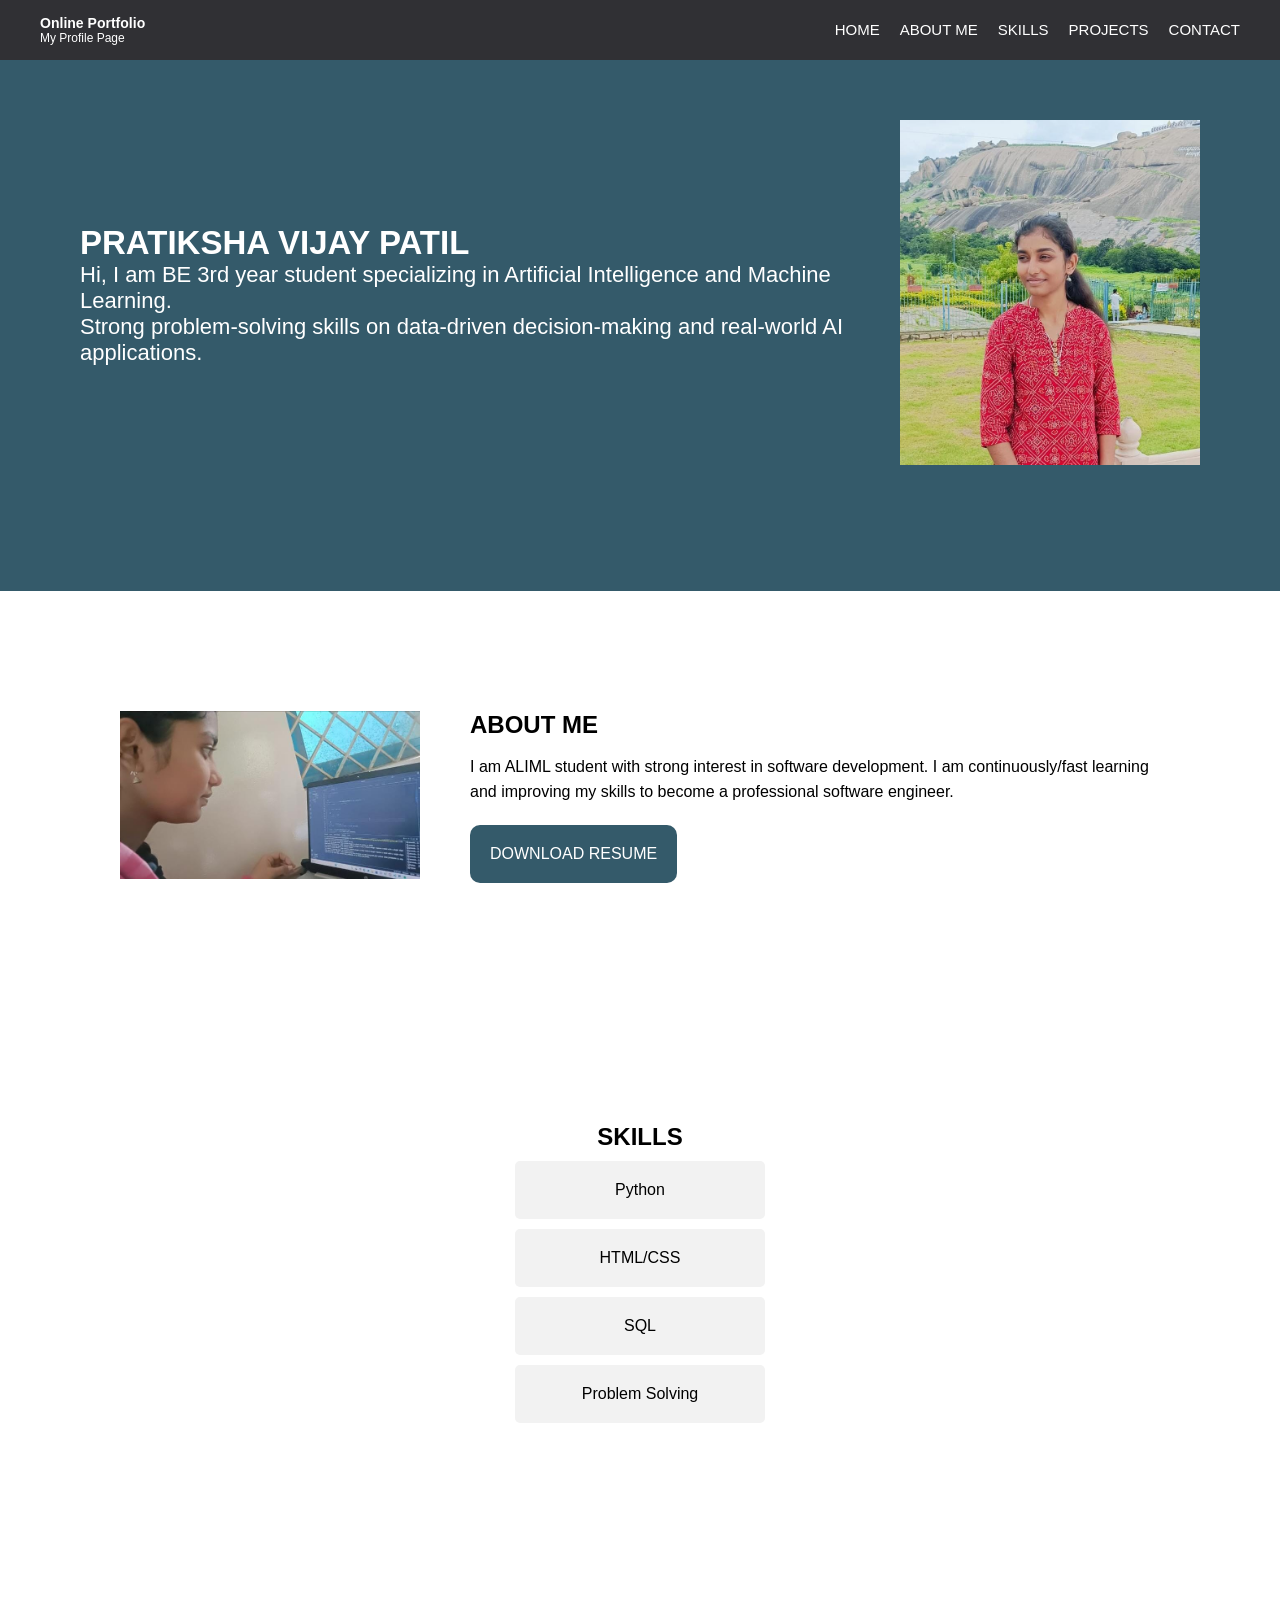
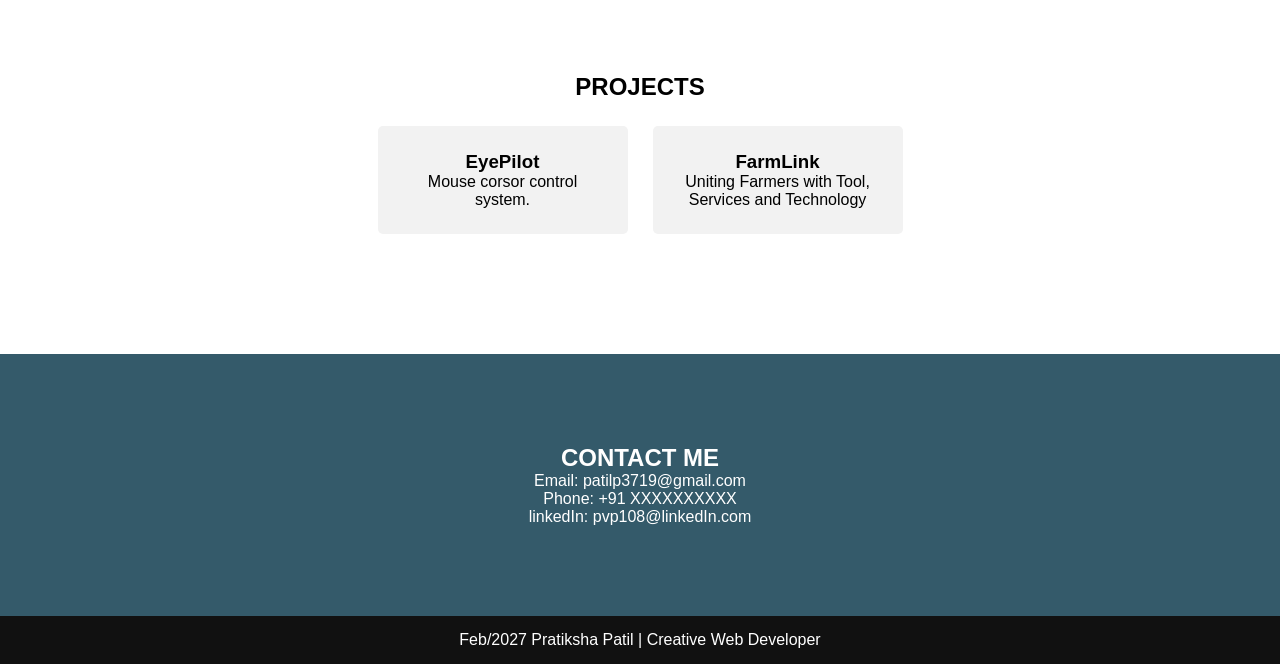
<file: index.html>
<!DOCTYPE html>
<html lang="en">
<head>
    <meta charset="UTF-8">
    <meta name="viewport" content="width=device-width, initial-scale=1.0">
    <title>My Portfolio</title>
    <link rel="stylesheet" href="style.css">
</head>
<body>
    <!-- NAVBAR -->
    <nav class="navbar">
        <div class="My_profile">
            <h3>Online Portfolio</h3>
            <p>My Profile Page</p>
        </div>
        <ul class="nav-links">
            <li><a href="#home">HOME</a></li>
            <li><a href="#about">ABOUT ME</a></li>
            <li><a href="#skills">SKILLS</a></li>
            <li><a href="#projects">PROJECTS</a></li>
            <li><a href="#contact">CONTACT</a></li>
        </ul>
    </nav>

    <!-- HOME -->
    <section class="main" id="home">
        <div class="home-text">
            <h1>PRATIKSHA VIJAY PATIL</h1>
            <p>Hi, I am BE 3rd year student specializing in Artificial Intelligence and Machine Learning.</p>
            <p>Strong problem-solving skills on data-driven decision-making and real-world AI applications.</p>
        </div>
        <div class="home-img">
            <img src="pvp4code.jpeg" alt="Profile-img">
        </div>
    </section>
    <!-- ABOUT -->
    <section class="about" id="about">
        <div class="about-img">
            <img src="pvp1code.jpeg" alt="abt. img">
        </div>
        <div class="about-text">
            <h2>ABOUT ME</h2>
            <p>I am ALIML student with strong interest in software development. I am continuously/fast learning and improving my skills to become a professional software engineer.</p>
            <a href="my resume.pdf" download class="button">DOWNLOAD RESUME</a>
        </div>
    </section>
    <!-- SKILL -->
    <section class="myskills" id="skills">
        <h2>SKILLS</h2>
        <ul>
            <li>Python</li>
            <li>HTML/CSS</li>
            <li>SQL</li>
            <li>Problem Solving</li>
        </ul>
    </section>

    <!-- PROJECTS -->
    <section class="myprojects" id="projects">
        <h2>PROJECTS</h2>
        <div class="project-blocks">
            <div class="block">
                <h3>EyePilot</h3>
                <p>Mouse corsor control system.</p>
            </div>
            <div class="block">
                <h3>FarmLink</h3>
                <p>Uniting Farmers with Tool, Services and Technology</p>
            </div>
        </div>
    </section>
    <!-- CONTACTS -->
    <section class="mycontact" id="contact">
        <h2>CONTACT ME</h2>
        <p>Email: patilp3719@gmail.com</p>
        <p>Phone: +91 XXXXXXXXXX</p>
        <p>linkedIn: pvp108@linkedIn.com</p>
    </section>
    <!-- FOOTER -->
    <footer>
        <p>Feb/2027 Pratiksha Patil | Creative Web Developer</p>
    </footer>
</body>
</html>
</file>
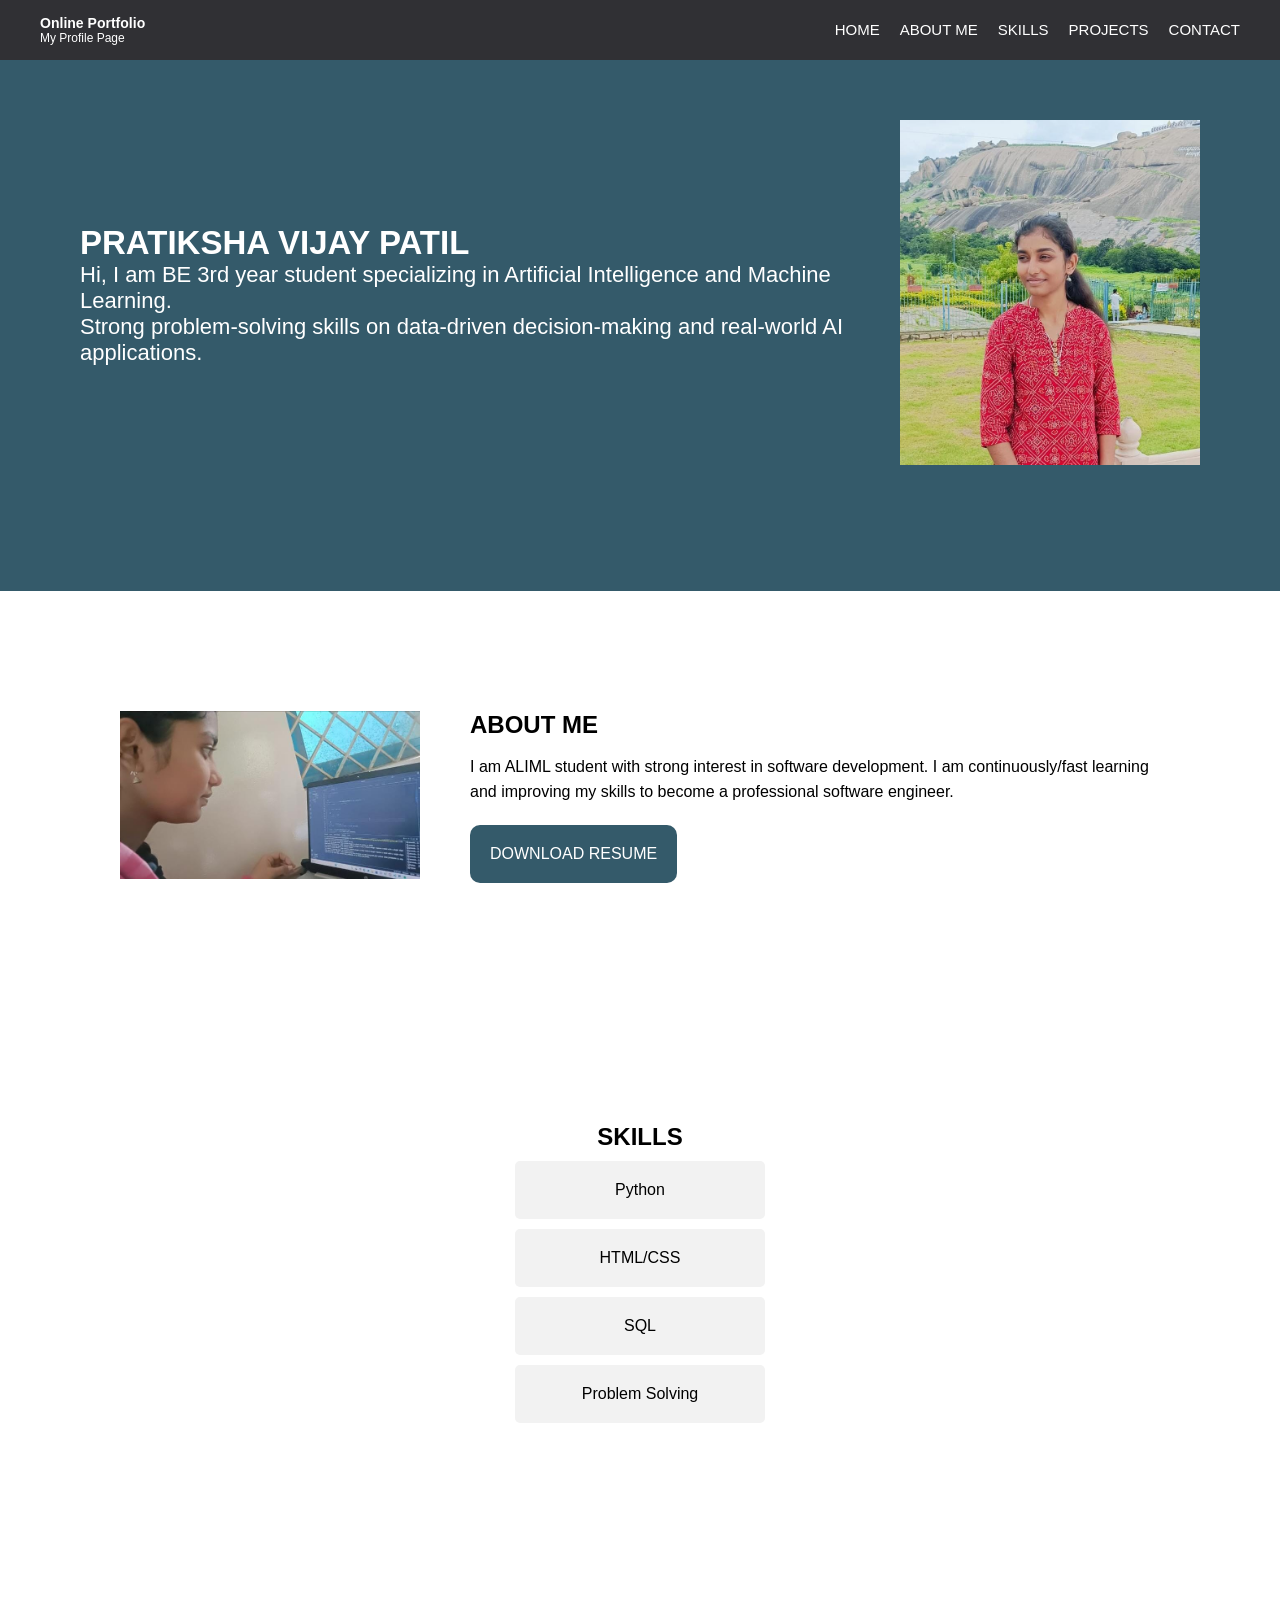
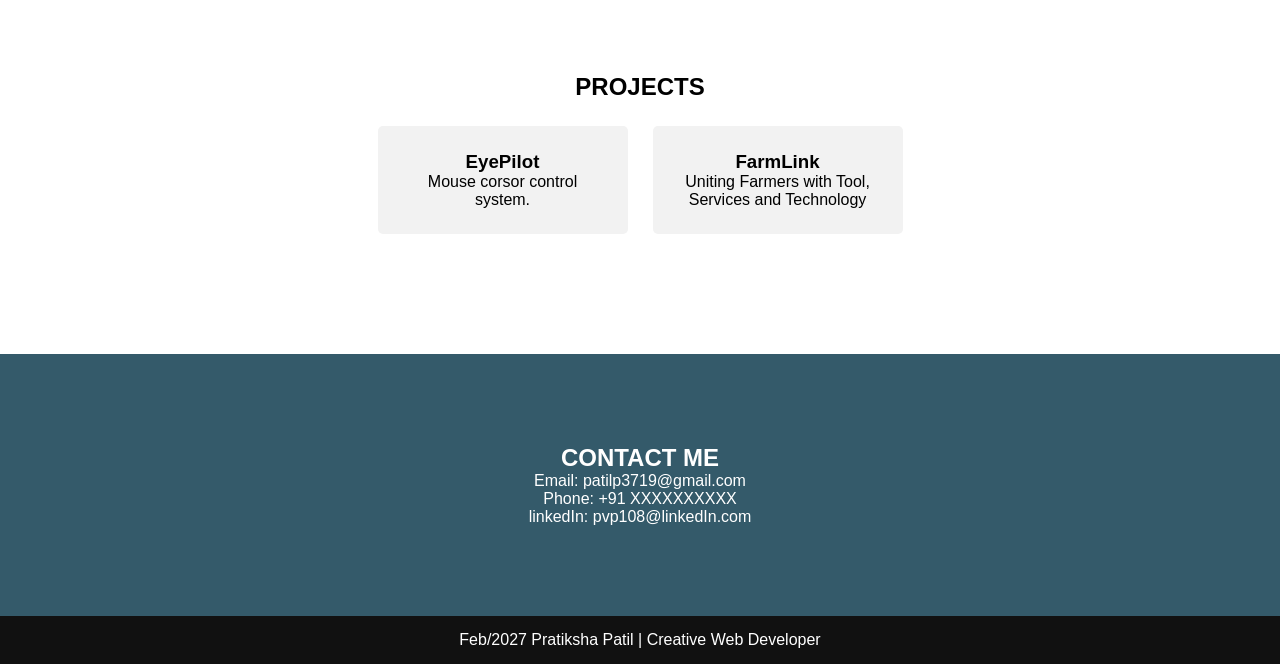
<file: portfolio.html>
<!DOCTYPE html>
<html lang="en">
<head>
    <meta charset="UTF-8">
    <meta name="viewport" content="width=device-width, initial-scale=1.0">
    <title>My Portfolio</title>
    <link rel="stylesheet" href="portfolio.css">
</head>
<body>
    <!-- NAVBAR -->
    <nav class="navbar">
        <div class="My_profile">
            <h3>Online Portfolio</h3>
            <p>My Profile Page</p>
        </div>
        <ul class="nav-links">
            <li><a href="#home">HOME</a></li>
            <li><a href="#about">ABOUT ME</a></li>
            <li><a href="#skills">SKILLS</a></li>
            <li><a href="#projects">PROJECTS</a></li>
            <li><a href="#contact">CONTACT</a></li>
        </ul>
    </nav>

    <!-- HOME -->
    <section class="main" id="home">
        <div class="home-text">
            <h1>PRATIKSHA VIJAY PATIL</h1>
            <p>Hi, I am BE 3rd year student specializing in Artificial Intelligence and Machine Learning.</p>
            <p>Strong problem-solving skills on data-driven decision-making and real-world AI applications.</p>
        </div>
        <div class="home-img">
            <img src="pvp4code.jpeg" alt="Profile-img">
        </div>
    </section>
    <!-- ABOUT -->
    <section class="about" id="about">
        <div class="about-img">
            <img src="pvp1code.jpeg" alt="abt. img">
        </div>
        <div class="about-text">
            <h2>ABOUT ME</h2>
            <p>I am ALIML student with strong interest in software development. I am continuously/fast learning and improving my skills to become a professional software engineer.</p>
            <a href="my resume.pdf" download class="button">DOWNLOAD RESUME</a>
        </div>
    </section>
    <!-- SKILL -->
    <section class="myskills" id="skills">
        <h2>SKILLS</h2>
        <ul>
            <li>Python</li>
            <li>HTML/CSS</li>
            <li>SQL</li>
            <li>Problem Solving</li>
        </ul>
    </section>

    <!-- PROJECTS -->
    <section class="myprojects" id="projects">
        <h2>PROJECTS</h2>
        <div class="project-blocks">
            <div class="block">
                <h3>EyePilot</h3>
                <p>Mouse corsor control system.</p>
            </div>
            <div class="block">
                <h3>FarmLink</h3>
                <p>Uniting Farmers with Tool, Services and Technology</p>
            </div>
        </div>
    </section>
    <!-- CONTACTS -->
    <section class="mycontact" id="contact">
        <h2>CONTACT ME</h2>
        <p>Email: patilp3719@gmail.com</p>
        <p>Phone: +91 XXXXXXXXXX</p>
        <p>linkedIn: pvp108@linkedIn.com</p>
    </section>
    <!-- FOOTER -->
    <footer>
        <p>Feb/2027 Pratiksha Patil | Creative Web Developer</p>
    </footer>
</body>
</html>
</file>
<file: style.css>
html {
    scroll-behavior: smooth;
}
* {
    font-family: Arial, Helvetica, sans-serif;
    margin: 0;
    padding: 0;
    box-sizing: border-box;
}
/* main section */
.navbar {
    background-color: rgb(48, 48, 52);
    color: white;
    display: flex;
    justify-content: space-between;
    align-items: center;
    padding: 15px 40px;
    position: fixed;
    width: 100%;
    top: 0%;
}
.nav-links {
    color: white;
    list-style: none;
    display: flex;
}
.My_profile {
    font-size: 12px;
    color: white;
}
.nav-links li {
    margin-left: 20px;
}
.nav-links a {
    color: white;
    font-size: 15px;
    text-decoration: none;
}
.nav-links a:hover {
    color: #10f1f1;
}
/* home section  */
.main {
    background-color: #345a6a;
    color: white;
    display: flex;
    align-items: center;
    justify-content: space-between;
    padding: 120px 80px;
    font-size: 22px;
}
.home-img img {
    width: 300px;
}
/* abt. section  */
.about {
    background-color: white;
    display: flex;
    align-items: center;
    padding: 120px;
}
.about-img img {
    width: 300px;
}
.about-text {
    margin-left: 50px;
}
.about-text h2 {
    margin-bottom: 15px;
}
.about-text p {
    line-height: 1.6;
    margin-bottom: 20px;
}
/* button */
.button {
    display: inline-block;
    background-color: #345a6a;
    color: white;
    padding: 20px 20px;
    text-decoration: none;
    border-radius: 10px;
}
.button:hover {
    background-color: #122238;
}
/* skills */
.myskills {
    background-color: white;
    padding: 120px;
    text-align: center;
}
.myskills ul {
    list-style: none;
}
.myskills li {
    background-color: #f2f2f2;
    margin: 10px auto;
    padding: 20px;
    width: 250px;
    border-radius: 5px;
}
.myprojects {
    padding: 120px;
    text-align: center;
}
.project-blocks {
    display: flex;
    justify-content: center;
    gap: 25px;
    margin-top: 25px;
}
.block {
    background-color: #f2f2f2;
    padding: 25px;
    width: 250px;
    border-radius: 5px;
}

.mycontact {
    background-color: #345a6a;
    color: white;
    text-align: center;
    padding: 90px;
}
footer {
    background-color: #111;
    color: white;
    text-align: center;
    padding: 15px;
}
</file>
<file: portfolio.css>
html {
    scroll-behavior: smooth;
}
* {
    font-family: Arial, Helvetica, sans-serif;
    margin: 0;
    padding: 0;
    box-sizing: border-box;
}
/* main section */
.navbar {
    background-color: rgb(48, 48, 52);
    color: white;
    display: flex;
    justify-content: space-between;
    align-items: center;
    padding: 15px 40px;
    position: fixed;
    width: 100%;
    top: 0%;
}
.nav-links {
    color: white;
    list-style: none;
    display: flex;
}
.My_profile {
    font-size: 12px;
    color: white;
}
.nav-links li {
    margin-left: 20px;
}
.nav-links a {
    color: white;
    font-size: 15px;
    text-decoration: none;
}
.nav-links a:hover {
    color: #10f1f1;
}
/* home section  */
.main {
    background-color: #345a6a;
    color: white;
    display: flex;
    align-items: center;
    justify-content: space-between;
    padding: 120px 80px;
    font-size: 22px;
}
.home-img img {
    width: 300px;
}
/* abt. section  */
.about {
    background-color: white;
    display: flex;
    align-items: center;
    padding: 120px;
}
.about-img img {
    width: 300px;
}
.about-text {
    margin-left: 50px;
}
.about-text h2 {
    margin-bottom: 15px;
}
.about-text p {
    line-height: 1.6;
    margin-bottom: 20px;
}
/* button */
.button {
    display: inline-block;
    background-color: #345a6a;
    color: white;
    padding: 20px 20px;
    text-decoration: none;
    border-radius: 10px;
}
.button:hover {
    background-color: #122238;
}
/* skills */
.myskills {
    background-color: white;
    padding: 120px;
    text-align: center;
}
.myskills ul {
    list-style: none;
}
.myskills li {
    background-color: #f2f2f2;
    margin: 10px auto;
    padding: 20px;
    width: 250px;
    border-radius: 5px;
}
.myprojects {
    padding: 120px;
    text-align: center;
}
.project-blocks {
    display: flex;
    justify-content: center;
    gap: 25px;
    margin-top: 25px;
}
.block {
    background-color: #f2f2f2;
    padding: 25px;
    width: 250px;
    border-radius: 5px;
}

.mycontact {
    background-color: #345a6a;
    color: white;
    text-align: center;
    padding: 90px;
}
footer {
    background-color: #111;
    color: white;
    text-align: center;
    padding: 15px;
}
</file>
